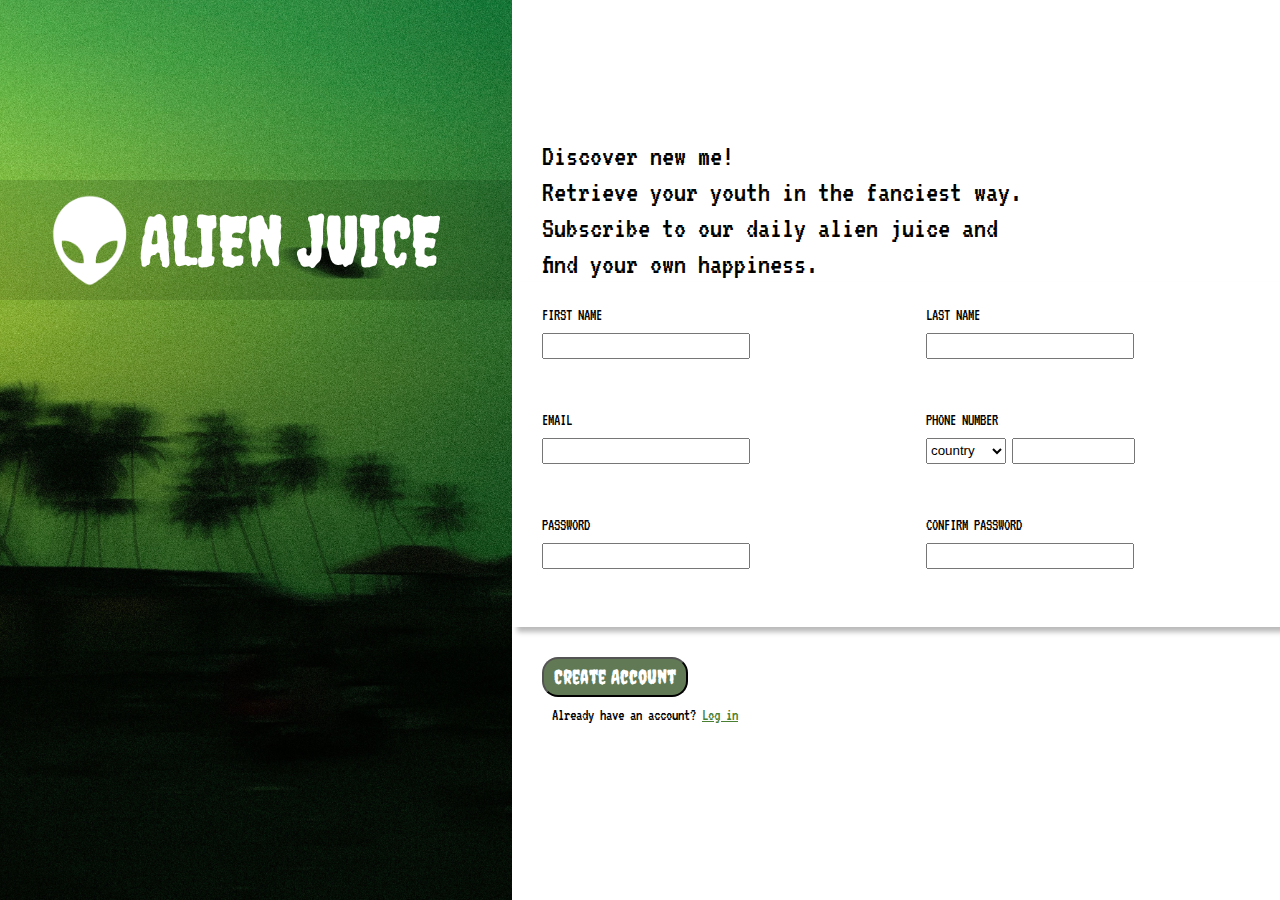
<file: index.html>
<!DOCTYPE html>
<html lang="en">

<head>
    <meta charset="UTF-8">
    <meta name="viewport" content="width=device-width, initial-scale=1.0">
    <title>&#129475; Alien Juice Subscription</title>
    <link rel="stylesheet" href="reset.css">
    <link rel="stylesheet" href="style.css">
    <link rel="preconnect" href="https://fonts.googleapis.com">
    <link rel="preconnect" href="https://fonts.gstatic.com" crossorigin>
    <link href="https://fonts.googleapis.com/css2?family=Creepster&family=VT323&display=swap" rel="stylesheet">
</head>

<body>
    <section class="left">
        <div class="logo">
            <img src="image/logo.png" class="logo">
            <p>ALIEN JUICE&nbsp;&nbsp;</p>
        </div>
    </section>
    <section class="right">
        <div class="promotext">Discover new me! <br> Retrieve your youth in the fanciest way. <br> Subscribe to our
            daily
            alien
            juice
            and <br>
            find your own happiness.</div>
        <form>
            <div>
                <label for="first_name">FIRST NAME</label>
                <input type="text" id="first_name" pattern="\p{L}+$" oninput="inputValid(this)"
                    autocomplete="given-name" required />
            </div>
            <div>
                <label for="last_name">LAST NAME</label>
                <input type="text" id="last_name" pattern="\p{L}+$" oninput="inputValid(this)"
                    autocomplete="family-name" required />
            </div>
            <div>
                <label for="user_email">EMAIL</label>
                <input type="email" id="user_email" oninput="inputValid(this)" autocomplete="email" required />
            </div>
            <div>
                <label for="phone_number">PHONE NUMBER</label>
                <!-- Country names and Phone Code -->
                <div>
                    <select id="code" name="countrycode" oninput="inputValid(this)" required>
                        <option value="">country</option>
                        <option value="61">+61 Australia</option>
                        <option value="1">+1 Canada</option>
                        <option value="86">+86 China</option>
                        <option value="852">+852 Hong Kong</option>
                        <option value="81">+81 Japan</option>
                        <option value="82">+82 Korea, Republic of</option>
                        <option value="60">+60 Malaysia</option>
                        <option value="65">+65 Singapore</option>
                        <option value="886">+886 Taiwan</option>
                        <option value="66">+66 Thailand</option>
                        <option value="44">+44 United Kingdom</option>
                        <option value="1">+1 United States</option>
                    </select>
                    <input type="tel" id="phone_number" pattern="[0-9]+$" oninput="inputValid(this)"
                        autocomplete="mobile" required />
                </div>
            </div>
            <div>
                <!-- Minimum eight characters, at least one uppercase letter, one lowercase letter, one number and one special character -->
                <label for="password">PASSWORD</label>
                <input type="password" id="password"
                    pattern="^(?=.*[a-z])(?=.*[A-Z])(?=.*\d)(?=.*[@$!%*?&])[A-Za-z\d@$!%*?&]{8,}$"
                    oninput="inputValid(this);" onchange="validatePassword();" autocomplete="off" required />
                <p id="password"></p>
            </div>
            <div>
                <label for="confirm_password">CONFIRM PASSWORD</label>
                <input type="password" id="confirm_password" onchange="confirmMatch()" autocomplete="off" required />
            </div>
        </form>
        <div class="button">
            <button type="submit" id="submit" name="send">Create Account</button>
            <p>Already have an account? <a href="https://www.youtube.com/watch?v=A0VYsiMtrNE&list=LL&index=49">Log
                    in</a> </p>
        </div>
    </section>
</body>
<script src="app.js"></script>

</html>
</file>
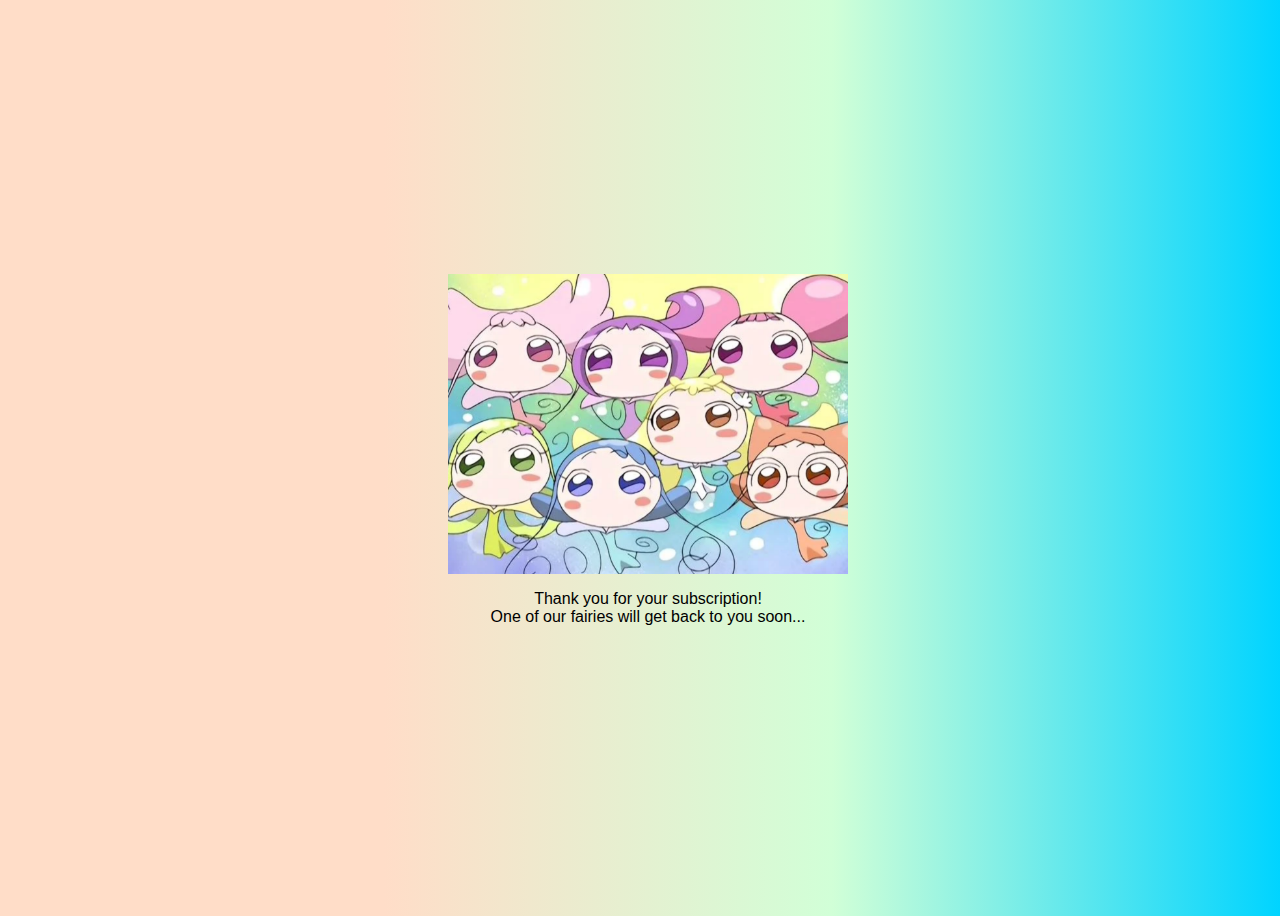
<file: submission.html>
<!DOCTYPE html>
<html lang="en">

<head>
    <meta charset="UTF-8">
    <meta name="viewport" content="width=device-width, initial-scale=1.0">
    <title>&#129475; Thank you</title>
    <link rel="stylesheet" href="submission.css">
</head>

<body>
    <div>
        <img src="image/fairies.png">
        <p>Thank you for your subscription!<Br>One of our fairies will get back to you soon...</p>
    </div>
</body>

</html>
</file>
<file: style.css>
body {
    width: 100%;
    height: 100%;
    padding: 0;
    margin: 0;
    display: flex;
    font-family: 'VT323', monospace;
}


/* LEFT SECTION */

section.left {
    background-image: url('image/background.jpg');
    background-size: cover;
    width: 40%;
    height: 100vh;
}

div.logo {
    display: flex;
    justify-content: center;
    position: relative;
    top: 20%;
    display: flex;
    align-items: center;
    font-family: 'Creepster', cursive;
    font-size: 70px;
    color: white;
    background-color: #00000020;
    margin: 0;
    padding: 0;
    width: 100%;
    height: 120px;
}

img.logo {
    width: 100px;
    height: 100px;
}



/* RIGHT SECTION */

section.right {
    display: flex;
    flex-direction: column;
    justify-content: center;
    width: 60%;
}

div.promotext {
    font-size: 30px;
    line-height: 1.2;
    padding: 0 30px;
}


/* FORM */

form {
    display: grid;
    grid-template-columns: 1fr 1fr;
    box-shadow: 5px 5px 5px rgb(187, 186, 186);
    width: 100%;
    height: 35%;
    padding: 15px 30px;
}

label {
    display: block;
    margin: 10px 0;
}

input {
    width: 200px;
    height: 20px;
}

select {
    width: 80px;
    height: 26px;

}

select:focus {
    outline: none !important;
    border: 1.5px solid #d5e152;
    box-shadow: 0 0 10px #d5e152;
}

select:invalid:focus,
select.invalid {
    outline: none !important;
    border: 1.5px solid red;
    box-shadow: 0 0 10px red;
}

input#phone_number {
    width: 115px;
}

input:focus:not(#confirm_password) {
    outline: none !important;
    border: 1.5px solid #d5e152;
    box-shadow: 0 0 10px #d5e152;
}

input:invalid:focus:not(#confirm_password),
input.invalid:not(#confirm_password) {
    outline: none !important;
    border: 1.5px solid red;
    box-shadow: 0 0 10px red;
}


/* BOTTOM PART */

div.button {
    padding: 30px;
}

button {
    background-color: #617A55;
    transition: all 0.25s;
    font-family: 'Creepster', cursive;
    padding: 5px 10px;
    height: 40px;
    font-size: 20px;
    border-radius: 16px;
    white-space: nowrap;
    color: white;
}

button:hover {
    background-color: #f1ff5c;
    color: #617A55;
    transform: translateY(-0.24em);
    cursor: pointer;
}

.button>p {
    margin: 10px;
}

a {
    color: #497f30;
}

a:hover {
    color: #f1ff5c;
    background-color: #617A55;
}


@media (max-width: 1085px) {

    div.logo {
        font-size: 50px;
    }

    img.logo {
        width: 70px;
        height: 70px;
    }

    div.promotext {
        font-size: 20px;
        line-height: 1.0;
        padding: 0 15px;
    }

    form {
        padding: 5px 15px;
    }

    label {
        display: block;
        margin: 5px 0;
    }

    input {
        width: 150px;
        height: 15px;
    }

    select {
        width: 30px;
        height: 21px;

    }

    div.button {
        padding: 15px;
    }
}


@media (max-width: 780px) or (max-height: 400px) {

    body {
        width: 100vw;
        height: 100vh;
        background-image: url('image/background.jpg');
        background-size: cover;
        flex-direction: column;
        align-items: center;
    }

    section.left {
        background-image: none;
        width: 100%;
        height: 20vh;
    }

    div.logo {
        background-color: transparent;
    }

    section.right {
        display: flex;
        flex-direction: column;
        justify-content: center;
        align-items: center;
        width: 100%
    }

    div.promotext {
        text-align: center;
        font-size: 20px;
        color: white;
        margin: 40px 0;
    }

    form {
        box-shadow: none;
        gap: 20px 0;
    }

    form>div {
        color: white;
        display: flex;
        flex-direction: column;
        align-items: center;
    }

    input {
        width: 150px;
        height: 20px;
    }

    select {
        width: 70px;
        height: 26px;
    }

    input#phone_number {
        width: 80px;
    }

    div.button {
        display: flex;
        flex-direction: column;
        align-items: center;
        margin: 30px 0;
    }

    .button>p {
        color: white;
        margin: 30px 0;
    }

    a {
        color: #f1ff5c;
    }

}


@media (max-width: 400px) {

    div.logo {
        font-size: 40px;
    }

    div.promotext {
        font-size: 17px;
    }

    input {
        width: 120px;
        height: 15px;
    }

    select {
        width: 60px;
        height: 21px;

    }

    input#phone_number {
        width: 50px;
    }

}
</file>
<file: submission.css>
body {
    width: 100vw;
    height: 100vh;
    display: grid;
    place-items: center;
    background: linear-gradient(90deg, rgba(255, 221, 200, 1) 30%, rgba(209, 255, 215, 1) 65%, rgba(0, 212, 255, 1) 100%);
}

div {
    display: flex;
    flex-direction: column;
    align-items: center;

}

div>img {
    width: 400px;
    height: 300px;
}

div>p {
    font-family: Verdana, Geneva, Tahoma, sans-serif;
    text-align: center;
}

@media (max-width: 450px) {

    div>img {
        width: 250px;
        height: 200px;
    }

    div>p {
        font-size: 13px;
    }

}
</file>
